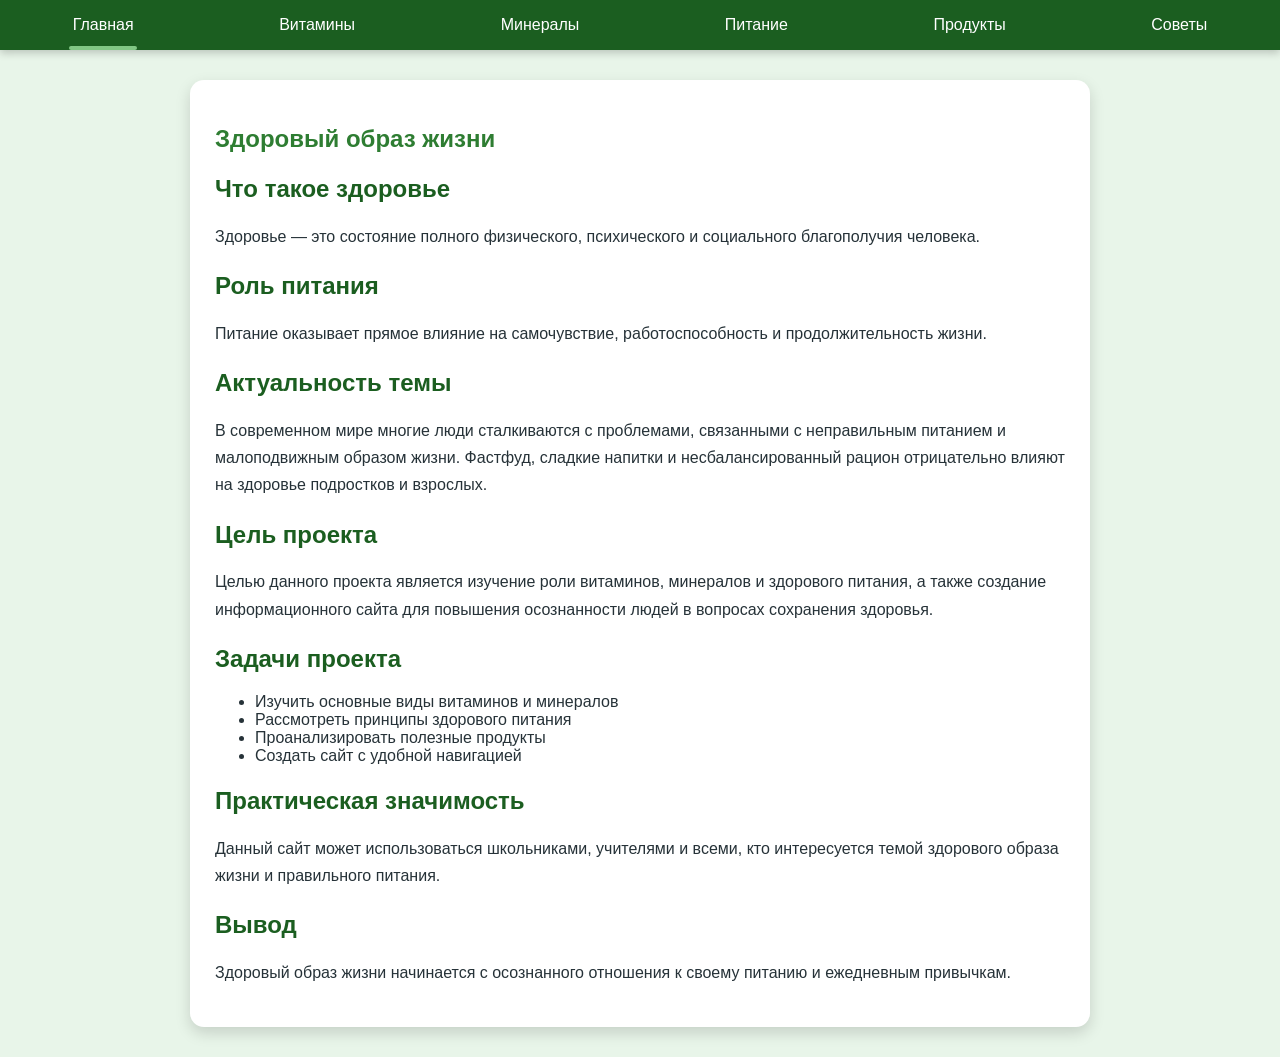
<file: index.html>
<!DOCTYPE html>
<html lang="ru">
<head>
    <meta charset="UTF-8">
    <title>Витамины и здоровое питание</title>
    <link rel="stylesheet" href="style.css">
</head>
<body>

<nav class="nav">
    <button class="nav-btn active" onclick="showPage(0)">Главная</button>
    <button class="nav-btn" onclick="showPage(1)">Витамины</button>
    <button class="nav-btn" onclick="showPage(2)">Минералы</button>
    <button class="nav-btn" onclick="showPage(3)">Питание</button>
    <button class="nav-btn" onclick="showPage(4)">Продукты</button>
    <button class="nav-btn" onclick="showPage(5)">Советы</button>
</nav>

<div class="content">

<!-- Главная -->
<section class="page active">
    <h1>Здоровый образ жизни</h1>

    <h2>Что такое здоровье</h2>
    <p>
        Здоровье — это состояние полного физического, психического
        и социального благополучия человека.
    </p>

    <h2>Роль питания</h2>
    <p>
        Питание оказывает прямое влияние на самочувствие,
        работоспособность и продолжительность жизни.
    </p>

<h2>Актуальность темы</h2>
<p>
    В современном мире многие люди сталкиваются с проблемами,
    связанными с неправильным питанием и малоподвижным образом жизни.
    Фастфуд, сладкие напитки и несбалансированный рацион
    отрицательно влияют на здоровье подростков и взрослых.
</p>

<h2>Цель проекта</h2>
<p>
    Целью данного проекта является изучение роли витаминов,
    минералов и здорового питания, а также создание
    информационного сайта для повышения осознанности людей
    в вопросах сохранения здоровья.
</p>

<h2>Задачи проекта</h2>
<ul>
    <li>Изучить основные виды витаминов и минералов</li>
    <li>Рассмотреть принципы здорового питания</li>
    <li>Проанализировать полезные продукты</li>
    <li>Создать сайт с удобной навигацией</li>
</ul>

<h2>Практическая значимость</h2>
<p>
    Данный сайт может использоваться школьниками,
    учителями и всеми, кто интересуется темой
    здорового образа жизни и правильного питания.
</p>

    <h2>Вывод</h2>
    <p>
        Здоровый образ жизни начинается с осознанного отношения
        к своему питанию и ежедневным привычкам.
    </p>
</section>

<!-- Витамины -->
<section class="page">
    <h1>Витамины</h1>

    <h2>Понятие витаминов</h2>
    <p>
        Витамины — это органические вещества, необходимые
        для нормального обмена веществ и роста организма.
    </p>

    <h2>Таблица витаминов</h2>
    <table class="vitamin-table">
        <tr>
            <th>Витамин</th>
            <th>Польза</th>
            <th>Источники</th>
        </tr>
        <tr>
            <td>A</td>
            <td>Зрение, кожа</td>
            <td>Морковь, яйца</td>
        </tr>
        <tr>
            <td>B</td>
            <td>Нервная система</td>
            <td>Крупы, мясо</td>
        </tr>
        <tr>
            <td>C</td>
            <td>Иммунитет</td>
            <td>Цитрусы, перец</td>
        </tr>
        <tr>
            <td>D</td>
            <td>Кости и зубы</td>
            <td>Рыба, солнце</td>
        </tr>
        <tr>
            <td>E</td>
            <td>Защита клеток</td>
            <td>Орехи, масла</td>
        </tr>
    </table>

    <h2>Вывод</h2>
    <p>
        Недостаток витаминов может привести к снижению иммунитета,
        поэтому важно получать их с пищей ежедневно.
    </p>
</section>

<!-- Минералы -->
<section class="page">
    <h1>Минералы</h1>

    <h2>Значение минералов</h2>
    <p>
        Минералы участвуют в формировании костей,
        работе мышц и нервной системы.
    </p>

    <h2>Таблица минералов</h2>
    <table class="vitamin-table">
        <tr>
            <th>Минерал</th>
            <th>Функция</th>
            <th>Источники</th>
        </tr>
        <tr>
            <td>Кальций</td>
            <td>Кости, зубы</td>
            <td>Молочные продукты</td>
        </tr>
        <tr>
            <td>Железо</td>
            <td>Кровь</td>
            <td>Мясо, гречка</td>
        </tr>
        <tr>
            <td>Магний</td>
            <td>Нервы</td>
            <td>Орехи, бананы</td>
        </tr>
    </table>

    <h2>Вывод</h2>
    <p>
        Минеральные вещества необходимы для нормального
        функционирования организма человека.
    </p>
</section>

<!-- Питание -->
<section class="page">
    <h1>Здоровое питание</h1>

    <h2>Баланс БЖУ</h2>
    <p>
        Белки, жиры и углеводы должны поступать
        в организм в правильных пропорциях.
    </p>

    <h2>Таблица БЖУ</h2>
    <table class="vitamin-table">
        <tr>
            <th>Нутриент</th>
            <th>Роль</th>
            <th>Источники</th>
        </tr>
        <tr>
            <td>Белки</td>
            <td>Строение клеток</td>
            <td>Мясо, рыба</td>
        </tr>
        <tr>
            <td>Жиры</td>
            <td>Энергия</td>
            <td>Масла, орехи</td>
        </tr>
        <tr>
            <td>Углеводы</td>
            <td>Основной источник энергии</td>
            <td>Крупы, фрукты</td>
        </tr>
    </table>
    <h2>Вывод</h2>
    <p>
        Сбалансированное питание — основа
        здоровья и высокой работоспособности.
    </p>
</section>

<!-- Продукты -->
<section class="page">
    <h1>Полезные продукты</h1>

    <h2>Группы продуктов</h2>
    <table class="vitamin-table">
        <tr>
            <th>Группа</th>
            <th>Польза</th>
        </tr>
        <tr>
            <td>Овощи</td>
            <td>Витамины и клетчатка</td>
        </tr>
        <tr>
            <td>Фрукты</td>
            <td>Иммунитет</td>
        </tr>
        <tr>
            <td>Рыба</td>
            <td>Омега-3</td>
        </tr>
    </table>

    <h2>Вывод</h2>
    <p>
        Разнообразие продуктов помогает
        получать все необходимые вещества.
    </p>
</section>

<!-- Советы -->
<section class="page">
    <h1>Полезные советы</h1>

    <h2>Основные рекомендации</h2>
    <ul>
        <li>Пить достаточно воды</li>
        <li>Есть регулярно</li>
        <li>Ограничить фастфуд</li>
    </ul>

    <h2>Вывод</h2>
    <p>
        Соблюдение простых правил питания
        помогает сохранить здоровье на долгие годы.
    </p>
</section>

</div>

<script src="script.js"></script>
</body>
</html>
</file>
<file: style.css>
body {
    margin: 0;
    font-family: "Segoe UI", Arial, sans-serif;
    background: #E8F5E9;
    color: #263238;
}

/* Навигация */
.nav {
    display: flex;
    justify-content: space-around;
    background: #1B5E20;
    box-shadow: 0 3px 8px rgba(0,0,0,0.2);
}

.nav-btn {
    padding: 16px 18px;
    background: none;
    border: none;
    color: #FFFFFF;
    font-size: 16px;
    cursor: pointer;
    position: relative;
    transition: background 0.3s;
}

.nav-btn:hover {
    background: #2E7D32;
}

.nav-btn.active::after {
    content: "";
    position: absolute;
    bottom: 0;
    left: 15%;
    width: 70%;
    height: 4px;
    background: #81C784;
    border-radius: 4px;
}

/* Контент */
.content {
    max-width: 900px;
    margin: auto;
    padding: 30px;
}

.page {
    display: none;
    background: #FFFFFF;
    padding: 25px;
    border-radius: 14px;
    box-shadow: 0 6px 15px rgba(0,0,0,0.15);
}

.page.active {
    display: block;
}

h1 {
    color: #2E7D32;
    margin-bottom: 10px;
}

h2 {
    margin-top: 22px;
    color: #1B5E20;
}

p {
    line-height: 1.7;
}


.vitamin-table {
    width: 100%;
    border-collapse: collapse;
    margin-top: 15px;
}

.vitamin-table th {
    background: #2E7D32;
    color: white;
    padding: 12px;
}

.vitamin-table td {
    background: #A5D6A7;
    padding: 10px;
    text-align: center;
}

.vitamin-table tr:nth-child(even) td {
    background: #C8E6C9;
}
</file>
